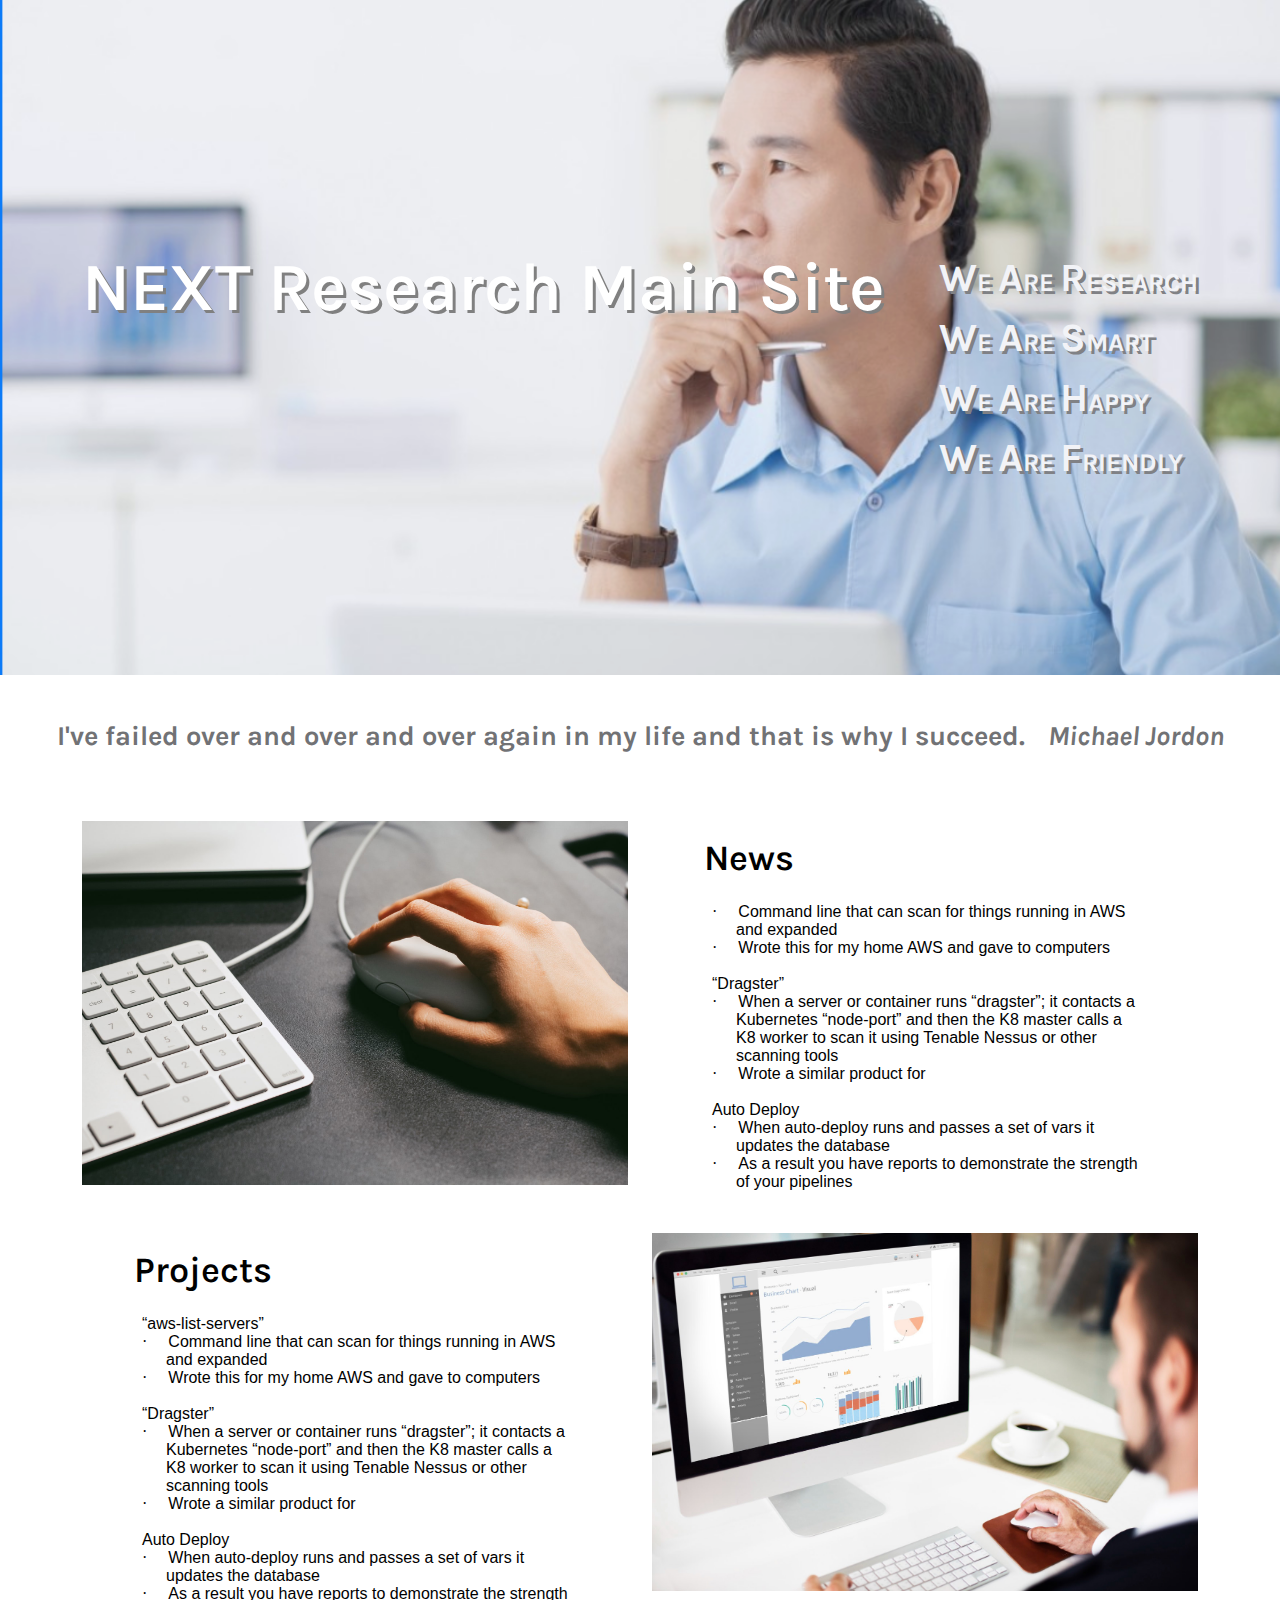
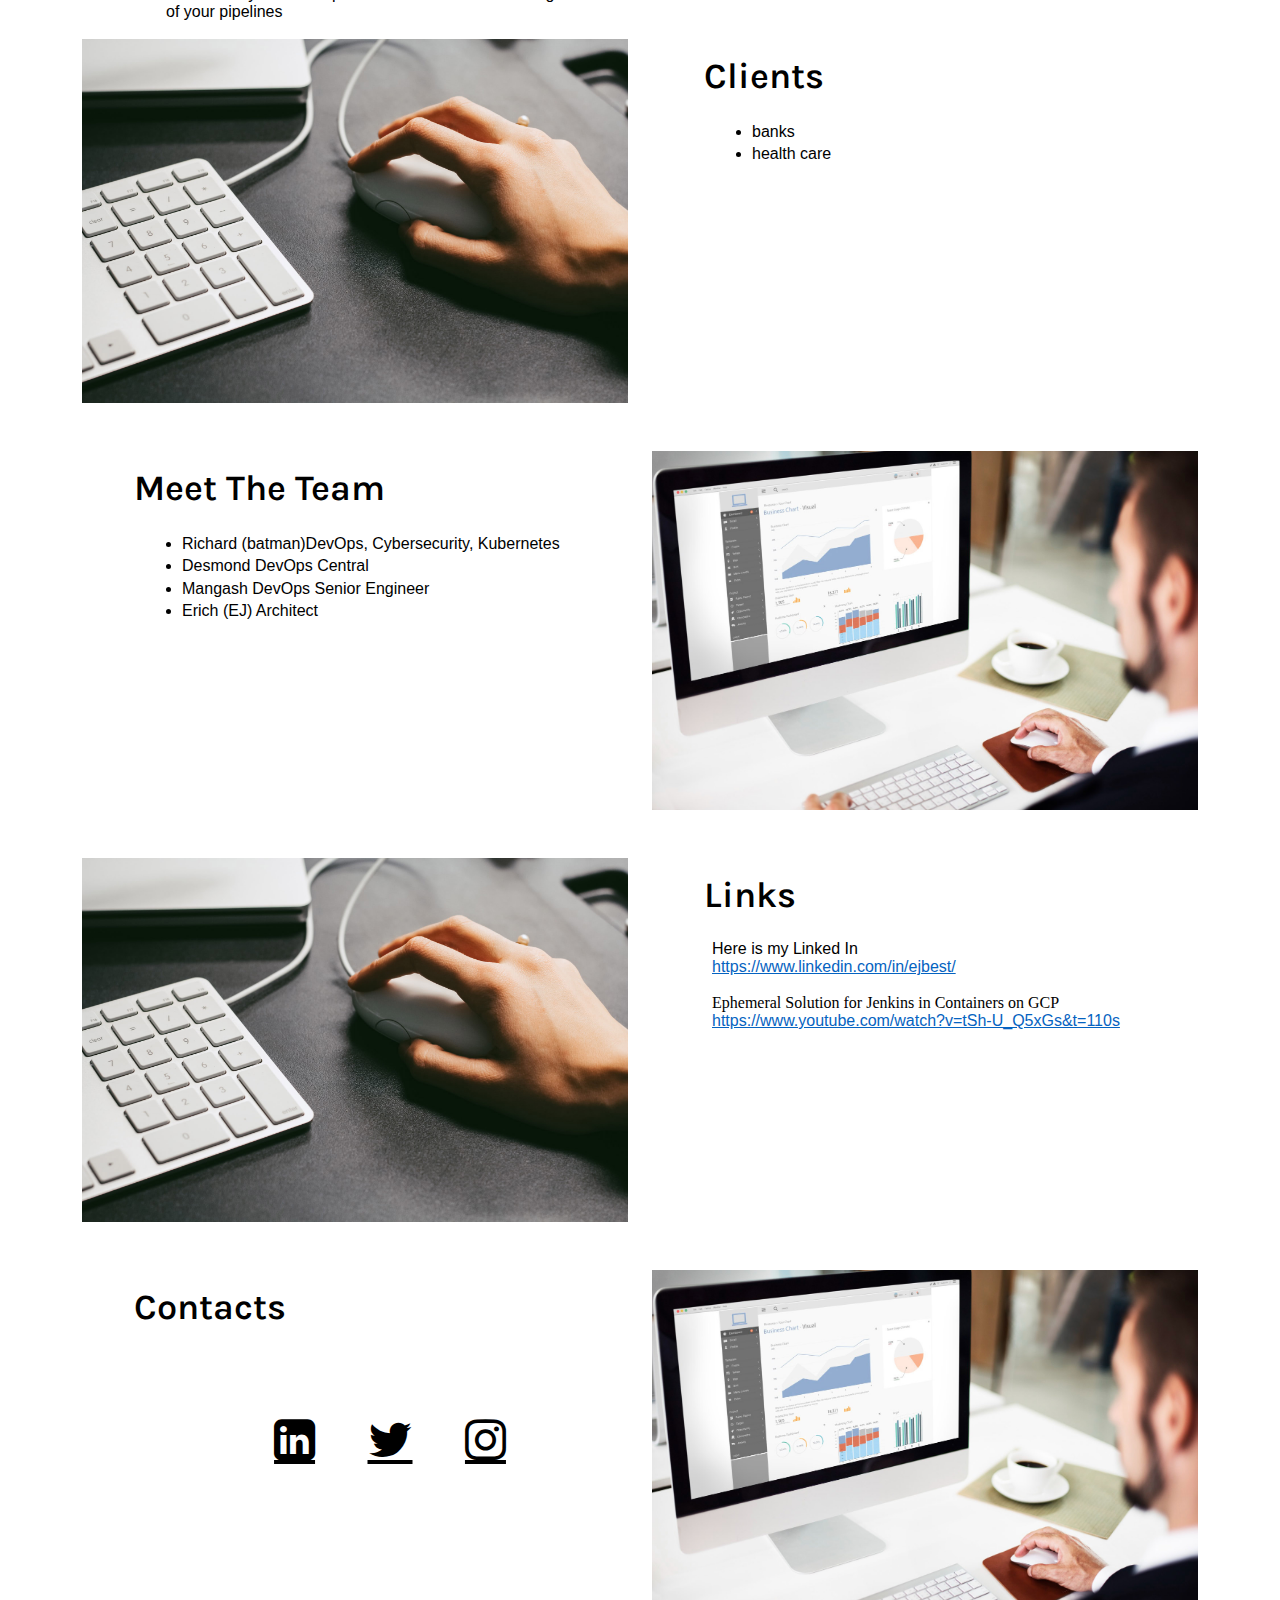
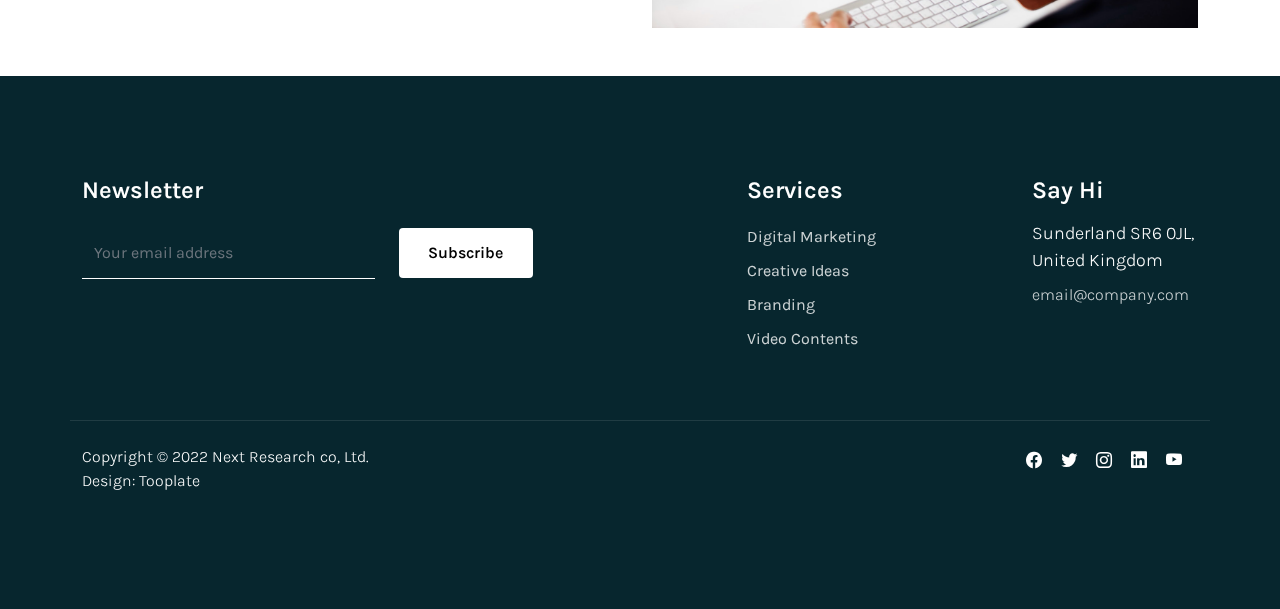
<file: index.html>
<!doctype html>
<html lang="en">
    <head>
        <meta charset="utf-8">
        <meta name="viewport" content="width=device-width, initial-scale=1">

        <meta name="description" content="">
        <meta name="author" content="">

        <title>Next Research HTML Template</title>

        <!-- CSS FILES -->
        <link rel="preconnect" href="https://fonts.googleapis.com">
        
        <link rel="preconnect" href="https://fonts.gstatic.com" crossorigin>
        
        <link href="https://fonts.googleapis.com/css2?family=Karla:ital,wght@0,300;0,400;0,600;1,300&display=swap" rel="stylesheet">
                
        <link href="css/bootstrap.min.css" rel="stylesheet">

        <link href="css/bootstrap-icons.css" rel="stylesheet">

        <link href="css/magnific-popup.css" rel="stylesheet">

        <link href="css/tooplate-tween-agency.css" rel="stylesheet">

        <link href="css/home_page.css" rel="stylesheet">

    </head>
    
    <body>

        <!-- <nav class="navbar fixed-top navbar-expand-lg">
            <div class="container">

                <a href="index.html" class="navbar-brand">
                    <i class="bi-layers"></i> nextReserch
                </a>

                <button class="navbar-toggler" type="button" data-bs-toggle="collapse" data-bs-target="#navbarNav" aria-controls="navbarNav" aria-expanded="false" aria-label="Toggle navigation">
                    <span class="navbar-toggler-icon"></span>
                </button>

            </div>
        </nav> -->

        <main class="home">

            <section class="hero d-flex justify-content-center align-items-center" id="section_1">
                <div class="container">
                    <div class="row">

                        <div class="header-content col-12 d-flex">
                            <div class="heroText">
                                <h1 class="text-white mb-lg-5 mb-4">NEXT Research Main Site</h1>
                            </div>
                            <div class="side-text">
                                <p><span class="large-txt">W</span>E <span class="large-txt">A</span>RE <span class="large-txt">R</span>ESEARCH</p>
                                <p><span class="large-txt">W</span>E <span class="large-txt">A</span>RE <span class="large-txt">S</span>MART</p>
                                <p><span class="large-txt">W</span>E <span class="large-txt">A</span>RE <span class="large-txt">H</span>APPY</p>
                                <p><span class="large-txt">W</span>E <span class="large-txt">A</span>RE <span class="large-txt">F</span>RIENDLY</p>
                            </div>
                        </div>

                    </div>
                </div>

                <div class="overlay"></div>
            </section>
            <section>
                <p class="top-txt text-align-center" id="toptxt">“(5) The past does not equal the future”     Anthony Robins</p>
            </section>
            <section class="about pt-5" id="section_2">
                <div class="container">
                    <div class="row">
                        <div class="col-12">
                            <div class="tab-content" id="nav-tabContent">
                                <div class="row">
                                    <div class="col-lg-6 col-12 mb-lg-0 mb-4">
                                        <img src="images/maria-stewart-p4tj0g-_aMM-unsplash.jpg" class="img-fluid" alt="">
                                    </div>

                                    <div class="col-lg-5 col-12 row-content">
                                        <h3 class="mb-3">News</h3>
                                        <iframe src="news.html"></iframe>
                                        <!-- <p>·      Command line that can scan for things running in AWS and expanded</p>
                                        <p>·      Wrote this for my home AWS and gave to computers</p>
                                        <p>·      When a server or container runs “dragster”; it contacts a Kubernetes “node-port” and then the K8 master calls a K8 worker to scan it using Tenable Nessus or other scanning tools</p>
                                        <p>·      Wrote a similar product for</p> -->
                                    </div>
                                </div>

                                <div class="row pt-5">
                                    <div class="col-lg-5 col-12  row-content">
                                        <h3 class="mb-3">Projects</h3>
                                        <iframe src="projects.html"></iframe>
                                    </div>

                                    <div class="col-lg-6 col-12 mt-lg-0 mt-4">
                                        <img src="images/business-chart-visual-graphics-report-concept.jpg" class="img-fluid" alt="">
                                    </div>
                                </div>

                                <div class="row pt-5">
                                    <div class="col-lg-6 col-12 mb-lg-0 mb-4">
                                        <img src="images/maria-stewart-p4tj0g-_aMM-unsplash.jpg" class="img-fluid" alt="">
                                    </div>

                                    <div class="col-lg-5 col-12 row-content">
                                        <h3 class="mb-3">Clients</h3>
                                        <iframe src="clients.html"></iframe>
                                    </div>
                                </div>

                                <div class="row pt-5">
                                    <div class="col-lg-5 col-12 row-content">
                                        <h3 class="mb-3">Meet The Team</h3>
                                        <iframe src="team.html"></iframe>
                                    </div>

                                    <div class="col-lg-6 col-12 mt-lg-0 mt-4">
                                        <img src="images/business-chart-visual-graphics-report-concept.jpg" class="img-fluid" alt="">
                                    </div>
                                </div>

                                <div class="row pt-5">
                                    <div class="col-lg-6 col-12 mb-lg-0 mb-4">
                                        <img src="images/maria-stewart-p4tj0g-_aMM-unsplash.jpg" class="img-fluid" alt="">
                                    </div>

                                    <div class="col-lg-5 col-12 row-content">
                                        <h3 class="mb-3">Links</h3>
                                        <iframe src="links.html"></iframe>
                                    </div>
                                </div>

                                <div class="row pt-5">
                                    <div class="col-lg-5 col-12 row-content">
                                        <h3 class="mb-3">Contacts</h3>
                                        <iframe src="contact.html"></iframe>
                                    </div>

                                    <div class="col-lg-6 col-12 mt-lg-0 mt-4">
                                        <img src="images/business-chart-visual-graphics-report-concept.jpg" class="img-fluid" alt="">
                                    </div>
                                </div>
                            </div>
                        </div>

                    </div>
                </div>
            </section>
        </main>

        <footer class="site-footer mt-5">
            <div class="container">
                <div class="row">

                    <div class="col-lg-5 col-12 me-auto mb-4">
                        <h5 class="text-white mb-3">Newsletter</h5>

                        <form class="custom-form subscribe-form mt-4" role="form">
                            <div class="row">
                                <div class="col-lg-8 col-md-8 col-7">                                    
                                    <input type="email" name="subscribe-email" id="subscribe-email" pattern="[^ @]*@[^ @]*" class="form-control" placeholder="Your email address" required="">
                                </div>

                                <div class="col-lg-4 col-md-4 col-5">                                  
                                    <button type="submit" class="form-control" id="subscribe">Subscribe</button>
                                </div>

                            </div>
                        </form>
                    </div>

                    <div class="col-lg-2 col-12 mx-auto my-lg-0 my-4">
                        <h5 class="text-white mb-3">Services</h5>

                        <ul class="footer-menu">
                            <li class="footer-menu-item"><a href="#" class="footer-menu-link">Digital Marketing</a></li>

                            <li class="footer-menu-item"><a href="#" class="footer-menu-link">Creative Ideas</a></li>

                            <li class="footer-menu-item"><a href="#" class="footer-menu-link">Branding</a></li>

                            <li class="footer-menu-item"><a href="#" class="footer-menu-link">Video Contents</a></li>
                        </ul>
                    </div>

                    <div class="col-lg-2 col-12">
                        <h5 class="text-white mb-3">Say Hi</h5>

                        <p class="text-white mb-1">Sunderland SR6 0JL, United Kingdom</p>

                        <p><a href="mailto:email@company.com" class="footer-link">email@company.com</a><p>
                    </div>

                    <div class="site-footer-bottom mt-5">
                        <div class="row pt-4">
                            <div class="col-lg-6 col-12">
                                <p class="copyright-text tooplate-link">Copyright © 2022 Next Research co, Ltd.
                                <br>Design: <a rel="nofollow" href="https://www.tooplate.com/" target="_blank">Tooplate</a></p>
                            </div>

                            <div class="col-lg-3 col-12 ms-auto">
                                <ul class="social-icon">
                                    <li><a href="#" class="social-icon-link bi-facebook"></a></li>

                                    <li><a href="https://twitter.com/search?q=tooplate" class="social-icon-link bi-twitter"></a></li>

                                    <li><a href="#" class="social-icon-link bi-instagram"></a></li>

                                    <li><a href="#" class="social-icon-link bi-linkedin"></a></li>

                                    <li><a href="#" class="social-icon-link bi-youtube"></a></li>
                                </ul>
                            </div>
                        </div>
                    </div>

                </div>
            </div>
        </footer>
        <script>
            var r_text = new Array();
            r_text[0] = "</br> Keep coming back it works if you work it   ";
            r_text[1] =
              "</br> Better to remain silent and be thought a fool than to speak and to remove all doubt.  <cite>Abraham Lincoln</cite>";
            r_text[2] =
              "</br> Kindness is the language which the deaf can hear and the blind can see.  <cite>Mark Twain</cite> ";
            r_text[3] =
              "</br> If freedom of speech is taken away, then dumb and silent we may be led, like sheep to the slaughter  <cite>George Washington</cite>";
            r_text[4] =
              "</br> The past does not equal the future.  <cite>Anthony Robins</cite> ";
            r_text[5] =
              "</br> I've failed over and over and over again in my life and that is why I succeed.  <cite>Michael Jordon</cite>";
            r_text[6] =
              "</br> People often say that motivation doesn't last. Well, neither does bathing - that's why we recommend it daily.  <cite>Michael Jordon</cite>";
            r_text[7] =
              "</br> People often say that motivation doesn't last. Well, neither does bathing - that's why we recommend it daily.   <cite>Michael Jordon</cite>";
            r_text[8] =
              "</br> You can get everything in life you want if you will just help enough other people get what they want. <cite>Michael Jordon</cite>";
            r_text[9] =
              "</br> You don't have to be great at something to start, but you have to start to be great at something.  <cite>Michael Jordon</cite>";
            r_text[10] =
              "</br> Genius is 1% talent and 99% hard work.   <cite>Michael Jordon</cite>";
            var i = Math.floor(7 * Math.random());
      
            document.getElementById("toptxt").innerHTML = r_text[i];
        </script>
        <!-- JAVASCRIPT FILES -->
        <script src="js/jquery.min.js"></script>
        <script src="js/popper.js"></script>
        <script src="js/bootstrap.min.js"></script>
        <script src="js/jquery.backstretch.min.js"></script>
        <script src="js/jquery.magnific-popup.min.js"></script>
        <script src="js/magnific-popup-options.js"></script>
        <!-- <script src="js/click-scroll.js"></script> -->
        <script src="js/custom.js"></script>
    </body>
</html>
</file>
<file: css/tooplate-tween-agency.css>
/*

Tooplate 2128 Tween Agency

https://www.tooplate.com/view/2128-tween-agency

*/


/*---------------------------------------
  CUSTOM PROPERTIES ( VARIABLES )             
-----------------------------------------*/
:root {
  --white-color:                  #FFFFFF;
  --primary-color:                #38b083;
  --section-bg-color:             #f5f5f5;
  --border-color:                 #dee2e6;
  --dark-color:                   #000000;
  --grey-color:                   #fcfeff;
  --title-color:                  #565758;
  --p-color:                      #717275;
  --footer-bg-color:              #07262e;

  --body-font-family:             'Karla', sans-serif;

  --h1-font-size:                 68px;
  --h2-font-size:                 42px;
  --h3-font-size:                 36px;
  --h4-font-size:                 32px;
  --h5-font-size:                 24px;
  --h6-font-size:                 22px;
  --p-font-size:                  18px;
  --menu-font-size:               18px;
  --copyright-text-font-size:     16px;
  --custom-link-font-size:        14px;

  --font-weight-light:            300;
  --font-weight-normal:           400;
  --font-weight-bold:             600;
}

body {
    background: var(--white-color);
    font-family: var(--body-font-family); 
}

/*---------------------------------------
  TYPOGRAPHY               
-----------------------------------------*/

h2,
h3,
h4,
h5,
h6 {
  color: var(--dark-color);
}

h1,
h2,
h3,
h4,
h5,
h6 {
  font-weight: var(--font-weight-bold);
  line-height: normal;
}

h1 {
  font-size: var(--h1-font-size);
}

h2 {
  font-size: var(--h2-font-size);
}

h3 {
  font-size: var(--h3-font-size);
}

h4 {
  font-size: var(--h4-font-size);
}

h5 {
  font-size: var(--h5-font-size);
}

h6 {
  font-size: var(--h6-font-size);
}

p {
  color: var(--p-color);
  font-size: var(--p-font-size);
  font-weight: var(--font-weight-light);
}

a, 
button {
  touch-action: manipulation;
  transition: all 0.3s;
}

a {
  color: var(--p-color);
  text-decoration: none;
}

a:hover {
  color: var(--primary-color);
}

::selection {
  background: var(--primary-color);
  color: var(--white-color);
}

::-moz-selection {
  background: var(--primary-color);
  color: var(--white-color);
}

.section-padding {
  padding-top: 120px;
  padding-bottom: 120px;
}

b,
strong {
  font-weight: var(--font-weight-bold);
}

.paddingText {
  padding: 50px;
}


.navbar-brand i { margin-right: 12px; }

.backstretch { max-width: 99.99%; }

/*---------------------------------------
  CUSTOM ICON               
-----------------------------------------*/
.play-icon-wrap {
  background: var(--white-color);
  border-radius: .3rem;
  position: relative;
  z-index: 2;
  padding: 10px 12px;
  max-width: 152.31px;
}

.play-icon {
  background: var(--primary-color);
  color: var(--white-color);
  border-radius: 100px;
  font-size: 20px;
  width: 30px;
  height: 30px;
  line-height: 30px;
  display: inline-block;
  vertical-align: middle;
  text-align: center;
  margin-right: 10px;
}

.play-icon::before {
  display: block;
  padding-top: 5px;
  padding-left: 5px;
}

/*---------------------------------------
  CUSTOM BUTTON               
-----------------------------------------*/
.custom-btn {
  background: var(--primary-color);
  color: var(--white-color);
  font-size: var(--copyright-text-font-size);
  font-weight: var(--font-weight-bold);
  padding: 12px 24px;
}

.custom-bg-dark {
  background: var(--primary-color);
}

.custom-bg-dark:hover {
  background: var(--dark-color);
}

.custom-btn:hover {
  background: var(--dark-color);
  color: var(--white-color);
}

/*---------------------------------------
  FAQ ACCORDION               
-----------------------------------------*/
.accordion-item {
  background-color: transparent;
  border-top: 0;
  border-right: 0;
  border-left: 0;
}

.accordion-header,
.accordion-button {
  color: var(--p-color);
}

.accordion-button {
  background-color: transparent;
  box-shadow: none;
}

.accordion-button:not(.collapsed) {
  background: transparent;
  box-shadow: none;
}

button:focus:not(:focus-visible) {
  border-color: transparent;
  box-shadow: none;
}

.accordion-item:last-of-type {
  border-radius: 0;
}

.accordion-body {
  border-top: 1px solid rgba(0,0,0,.125);
}

.accordion-button {
  font-size: var(--copyright-text-font-size);
  font-weight: var(--font-weight-normal);
  padding-top: 1.5rem;
  padding-right: 0;
  padding-bottom: 15px;
  padding-left: 0;
}

.accordion-body {
  padding: 2rem 0;
}

/*---------------------------------------
  HERO              
-----------------------------------------*/
.hero {
  padding-top: 120px;
  padding-bottom: 60px;
  position: relative;
}

.heroText {
  position: relative;
  z-index: 2;
}

@media screen and (min-width: 991px) {
  .hero {
    height: 75vh;
	min-height: 600px;
  }
}

.overlay {
  background: rgba(128,142,176, 0.5);
  position: absolute;
  top: 0;
  right: 0;
  bottom: 0;
  left: 0;
  pointer-events: none;
}

.overlay.dark-overlay {
  background: rgba(0,0,0, 0.75);
}

.nav-tabs .nav-link {
  background: transparent;
  border-radius: 0;
  border: 0;
  border-bottom: 1px solid transparent;
  color: var(--border-color);
  font-weight: var(--font-weight-bold);
  margin: auto;
  position: relative;
  top: 1px;
}

.nav-tabs .nav-link:hover,
.nav-tabs .nav-item.show .nav-link, 
.nav-tabs .nav-link.active {
  background: transparent;
  border-color: transparent;
  border-bottom-color: var(--primary-color);
  color: var(--dark-color);
}

/*---------------------------------------
  NAVIGATION              
-----------------------------------------*/
.navbar {
  border-bottom: 1px solid rgba(255, 255, 255, 0.05);
  padding-top: 15px;
  padding-bottom: 15px;
  transition: background 0.3s ease-out;
}

.sticky-nav {
  background: var(--white-color);
  box-shadow: 0 1rem 3rem rgba(0,0,0,.175);
}

.sticky-nav .navbar-brand {
  color: var(--dark-color);
}

.sticky-nav .navbar-nav .nav-link {
  color: var(--p-color);
}

.navbar-brand {
  font-size: 40px;
  color: var(--white-color);
}

.navbar-expand-lg .navbar-nav .nav-link {
  padding-right: 25px;
  padding-left: 25px;
}

.navbar-nav .nav-link {
  color: var(--white-color);
  font-size: var(--menu-font-size);
  font-weight: var(--font-weight-normal);
  padding-top: 15px;
  padding-bottom: 15px;
}

.navbar-nav .nav-link.active, 
.navbar-nav .nav-link:hover {
  color: var(--primary-color);
}

.navbar-toggler {
  border: 0;
  padding: 0;
  cursor: pointer;
  margin: 0;
  width: 30px;
  height: 35px;
  outline: none;
}

.navbar-toggler:focus {
  outline: none;
  box-shadow: none;
}

.navbar-toggler[aria-expanded="true"] .navbar-toggler-icon {
  background: transparent;
}

.navbar-toggler[aria-expanded="true"] .navbar-toggler-icon:before,
.navbar-toggler[aria-expanded="true"] .navbar-toggler-icon:after {
  transition: top 300ms 50ms ease, -webkit-transform 300ms 350ms ease;
  transition: top 300ms 50ms ease, transform 300ms 350ms ease;
  transition: top 300ms 50ms ease, transform 300ms 350ms ease, -webkit-transform 300ms 350ms ease;
  top: 0;
}

.navbar-toggler[aria-expanded="true"] .navbar-toggler-icon:before {
  transform: rotate(45deg);
}

.navbar-toggler[aria-expanded="true"] .navbar-toggler-icon:after {
  transform: rotate(-45deg);
}

.navbar-toggler .navbar-toggler-icon {
  background: var(--p-color);
  transition: background 10ms 300ms ease;
  display: block;
  width: 30px;
  height: 2px;
  position: relative;
}

.navbar-toggler .navbar-toggler-icon:before,
.navbar-toggler .navbar-toggler-icon:after {
  transition: top 300ms 350ms ease, -webkit-transform 300ms 50ms ease;
  transition: top 300ms 350ms ease, transform 300ms 50ms ease;
  transition: top 300ms 350ms ease, transform 300ms 50ms ease, -webkit-transform 300ms 50ms ease;
  position: absolute;
  right: 0;
  left: 0;
  background: var(--p-color);
  width: 30px;
  height: 2px;
  content: '';
}

.navbar-toggler .navbar-toggler-icon::before {
  top: -8px;
}

.navbar-toggler .navbar-toggler-icon::after {
  top: 8px;
}

/*---------------------------------------
  OUR WORK              
-----------------------------------------*/
.work-thumb {
  position: relative;
  overflow: hidden;
}

.work-thumb-text {
  padding: 20px 30px;
}

.work-thumb:hover .work-image {
  opacity: 1;
  transform: scale(1.05);
}

.work-text-info {
  background: var(--section-bg-color);
  border-radius: .3rem;
  border-bottom: 5px solid var(--border-color);
  position: absolute;
  bottom: 0;
  right: 0;
  left: 0;
  padding: 20px;
  width: 85%;
  margin: auto;
  margin-bottom: 20px;
  transition: filter 0.5s;
}

.work-thumb:hover .work-text-info {
  filter: blur(2px);
}

.work-title {
  display: block;
  margin-bottom: 0;
}

.work-image {
  border-radius: .3rem;
  transition: all 0.5s;
}

.work-tag {
  border-radius: 100px;
  color: var(--p-color);
  font-size: 12px;
  font-weight: var(--font-weight-light);
  padding: 2px 10px;
  display: inline-block;
  vertical-align: top;
  margin-right: 7px;
  margin-bottom: 10px;
}

/*---------------------------------------
  CUSTOM FORM               
-----------------------------------------*/
.custom-form .form-control {
  padding-top: 13px;
  padding-bottom: 13px;
}

.custom-form label {
  color: var(--p-color);
  font-weight: var(--font-weight-normal);
}

.custom-form button[type="submit"] {
  background: var(--primary-color);
  border: 0;
  color: var(--white-color);
  font-weight: var(--font-weight-bold);
  transition: all 0.3s;
}

.custom-form button[type="submit"]:hover,
.custom-form button[type="submit"]:focus {
  background: var(--dark-color);
  color: var(--white-color);
}

.subscribe-form .form-control {
  background: transparent;
  border-top: 0;
  border-right: 0;
  border-left: 0;
  border-color: var(--white-color);
  color: var(--white-color);
}

.subscribe-form input {
  border-radius: 0;
}

.subscribe-form button[type="submit"] {
  background: var(--white-color);
  color: var(--dark-color);
}

/*---------------------------------------
  PRICING PLANS               
-----------------------------------------*/
.pricing {
  background-image: url('../images/sub_image.png');
  background-repeat: no-repeat;
  background-position: center;
  background-size: cover;
  position: relative;
}

.pricing .container {
  position: relative;
  z-index: 2;
}

.pricing-plan {
  padding: 60px 40px 40px 40px;
  position: relative;
}

.pricing-header {
  border-bottom: 1px solid #dee2e6;
  padding-bottom: 30px;
}

.pricing-icon {
  font-size: 45px;
}

.pricing-name {
  margin-left: 50px;
}

.pricing-price {
  margin-left: auto;
}

.pricing-recommend {
  background: var(--primary-color);
  color: var(--white-color);
  font-size: 12px;
  font-weight: bold;
  text-transform: uppercase;
  padding: 10px 20px;
  position: absolute;
  top: 0;
  right: 0;
}

.pricing-body {
  margin-top: 60px;
  margin-right: 50px;
  margin-left: 95px;
}

.pricing-list {
  padding-left: 15px;
}

.pricing-list-item {
  color: var(--p-color);
  font-size: var(--p-font-size);
  font-weight: var(--font-weight-light);
  line-height: normal;
  margin-top: 5px;
  margin-bottom: 5px;
}

/*---------------------------------------
  SERVICES               
-----------------------------------------*/
.services {
  background: var(--section-bg-color);
}

.services-image {
  display: block;
  margin: auto;
  width: 250px;
  height: 250px;
}

.services-info {
  background: var(--white-color);
  position: relative;
  text-align: center;
}

/*---------------------------------------
  SITE FOOTER              
-----------------------------------------*/
.site-footer {
  background: var(--footer-bg-color);
  padding-top: 100px;
  padding-bottom: 100px;
}

.site-footer-bottom {
  border-top: 1px solid rgba(255, 255, 255, 0.1);
}

.tooplate-link a {
	color: var(--white-color);
}

.footer-menu {
  padding: 0;
}

.footer-menu-item {
  display: block;
  list-style: none;
}

.footer-menu-link,
.footer-link {
  display: inline-block;
  color: rgba(255,255,255,0.8);
  font-size: var(--copyright-text-font-size);
  margin-top: 5px;
  margin-bottom: 5px;
}

.footer-menu-link:hover,
.footer-link:hover {
  color: var(--white-color);
  text-decoration: underline;
}

.site-footer .social-icon-link,
.site-footer .copyright-text {
  color: var(--white-color);
  font-size: var(--copyright-text-font-size);
}

.site-footer .social-icon {
  text-align: right;
}

.site-footer .copyright-text {
  font-size: var(--copyright-text-font-size);
}

/*---------------------------------------
  SOCIAL ICON               
-----------------------------------------*/
.social-icon {
  margin: 0;
  padding: 0;
}

.social-icon li {
  list-style: none;
  display: inline-block;
  vertical-align: top;
}

.social-icon-link {
  font-size: 1rem;
  display: inline-block;
  vertical-align: top;
  margin-top: 4px;
  margin-bottom: 4px;
  margin-right: 15px;
}

.social-icon-link:hover {
  color: var(--primary-color);
}

/*---------------------------------------
  RESPONSIVE STYLES               
-----------------------------------------*/
@media screen and (max-width: 991px) {
  body {
    padding-top: 80px;
  }

  h1 {
    font-size: 48px;
  }

  h2 {
    font-size: 36px;
  }

  h3 {
    font-size: 32px;
  }

  h4 {
    font-size: 28px;
  }

  h5 {
    font-size: 20px;
  }

  h6 {
    font-size: 18px;
  }
	
  .section-padding {
    padding-top: 80px;
    padding-bottom: 80px;
  }

  .custom-btn {
    font-size: var(--copyright-text-font-size);
    padding: 8px 16px;
  }

  .navbar {
    background: var(--white-color);
    padding-top: 5px;
    padding-bottom: 5px;
  }

  .navbar-expand-lg .navbar-nav .nav-link {
    padding-left: 0;
  }

  .navbar-brand {
    color: var(--dark-color);
  }

  .navbar-nav .nav-link {
    color: var(--p-color);
    padding-top: 5px;
    padding-bottom: 5px;
  }

  .site-footer {
    padding-top: 70px;
    padding-bottom: 50px;
  }

  .site-footer-bottom,
  .site-footer .social-icon {
    text-align: center;
  }
}

@media screen and (max-width: 580px) {
  h1 {
    font-size: 36px;
  }

  h2 {
    font-size: 32px;
  }

  .paddingText {
    padding: 25px;
  }

  .pricing-plan {
    padding: 60px 30px 20px 30px;
  }

  .pricing-header {
    padding-bottom: 20px;
  }

  .pricing-body {
    margin-top: 30px;
    margin-right: 0;
    margin-left: 0;
  }
}

@media screen and (max-width: 480px) {
  .pricing-name,
  .pricing-price {
    margin-bottom: 0;
  }

  .pricing-price {
    max-width: 45px;
    margin-right: auto;
  }
}
</file>
<file: css/home_page.css>
nav .navbar-collapse ul{
    margin-left: auto !important;
}
 
.heroText h1{
    text-shadow: 3px 3px gray;
}
.overlay{
    background: rgba(128,142,176, 0.1) !important;
}

.header-content{
    justify-content: space-between;
}

iframe{
    width: 100%;
    height: 100%;
}

.row-content{
    padding: 1rem;
    margin: 0 auto !important;
}
.side-text p{
    color: white;
    text-shadow: 3px 3px gray;
    font-weight: bold;
    font-size: 1.6rem;
    margin-bottom: 0;
}

.large-txt{
    font-size: 2.5rem;
}

.top-txt{
    text-align: center;
    font-size: 1.7rem;
    font-weight: bold;
}

cite{
    padding-left: 1rem;
}
.home .pricing-plan{
    margin-top: 3rem;
    border-radius: 50%;
    opacity: 0.9;
}

.pricing-plan::hover{
    opacity: 1;
}

.pricing-name{
    margin: auto !important;
}

.pricing-name h4, i{
    color: white;
}

.blog1{
    background-image: url('../images/special/blog-1.jpg');
    background-size: 100%;
}

.blog2{
    background-image: url('../images/special/blog-2.jpg');
    background-size: 100%;
}

.blog3{
    background-image: url('../images/special/blog-3.jpg');
    background-size: 100%;
}

.blog4{
    background-image: url('../images/special/blog-4.jpg');
    background-size: 100%;
}

.blog5{
    background-image: url('../images/special/blog-5.jpg');
    background-size: 100%;
}
.blog6{
    background-image: url('../images/special/blog-1.jpg');
    background-size: 100%;
}
</file>
